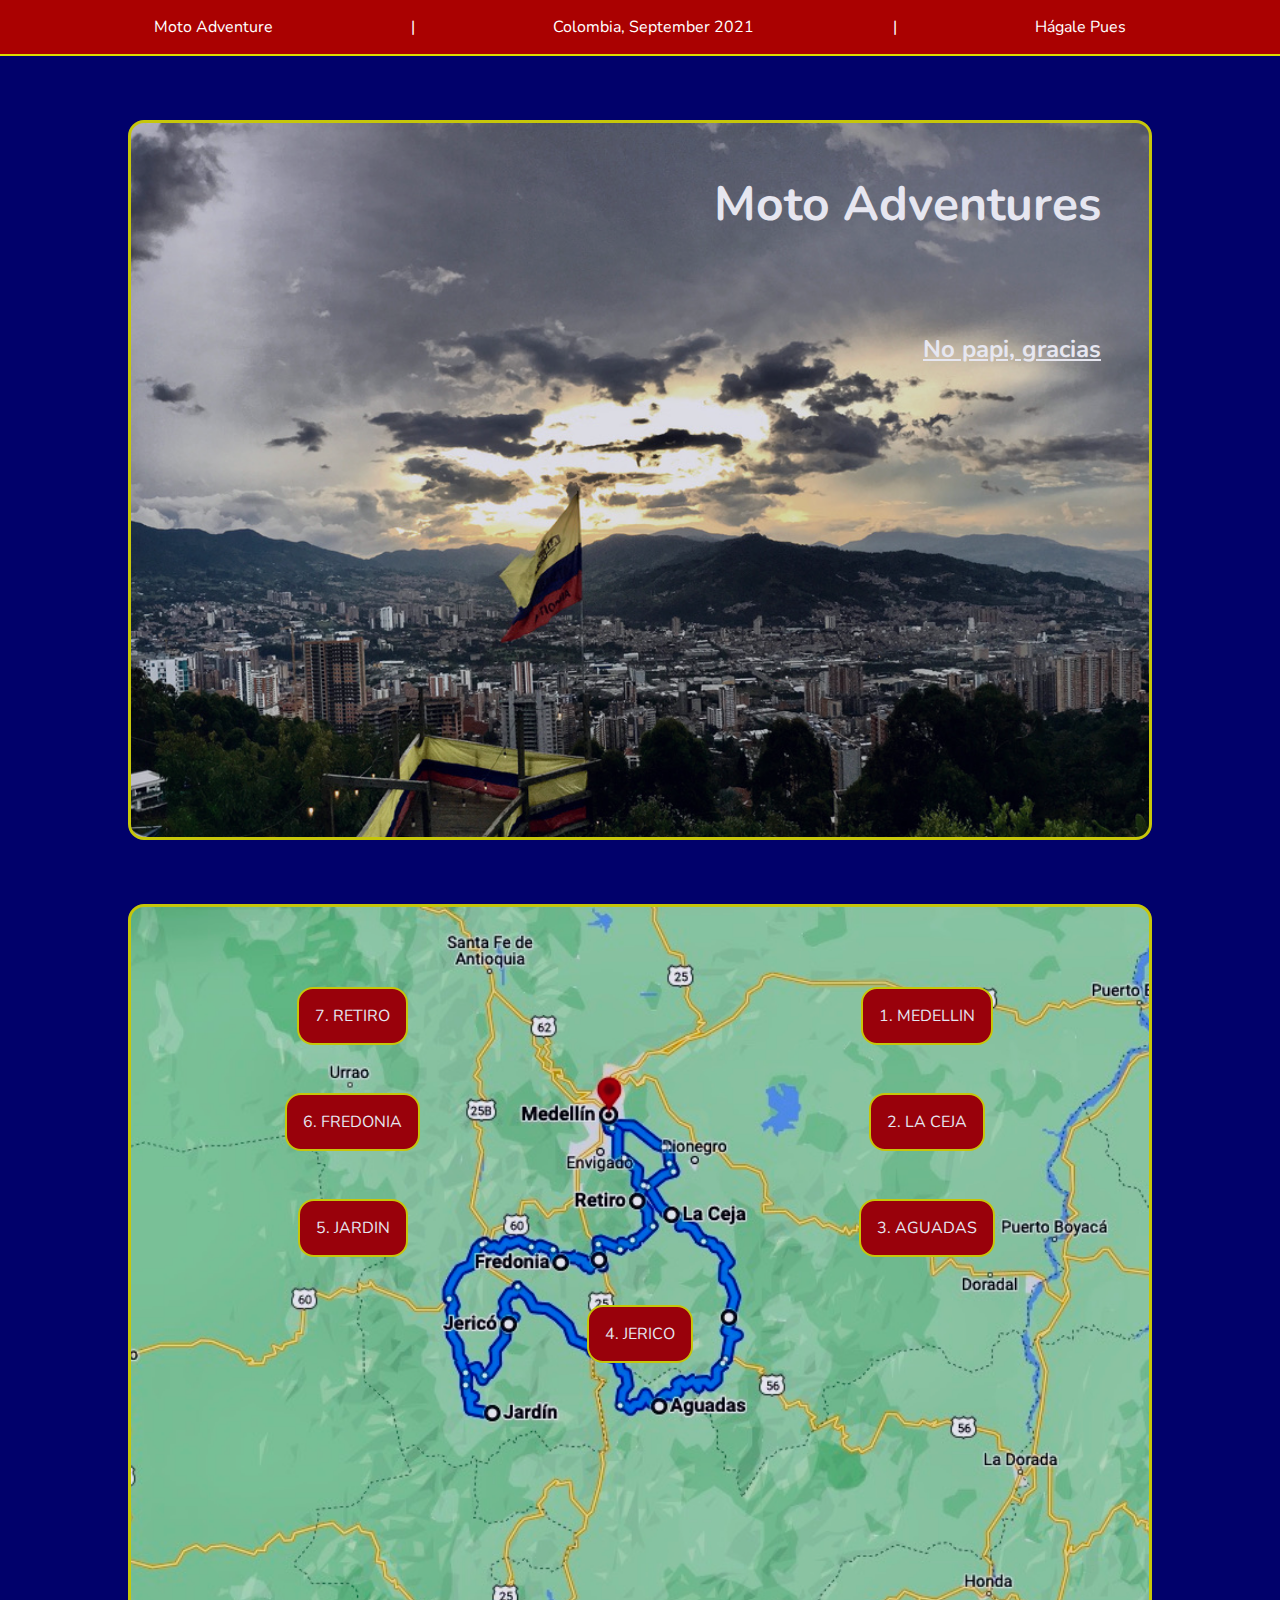
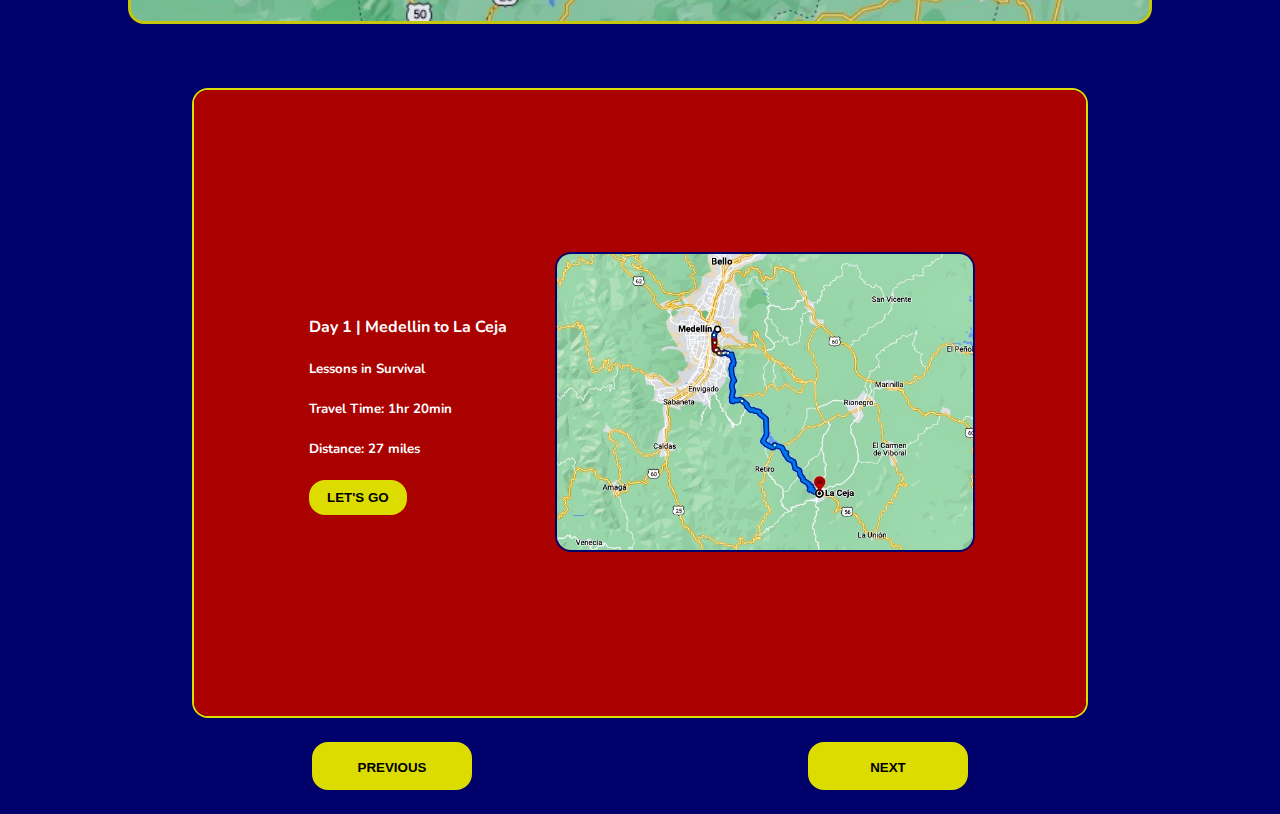
<file: index.html>
<!DOCTYPE html>
<html lang="en">
<head>
    <meta charset="UTF-8">
    <meta http-equiv="X-UA-Compatible" content="IE=edge">
    <meta name="viewport" content="width=device-width, initial-scale=1.0">
    <link rel="stylesheet" href="style.css">
    <title>Moto Adventure</title>
</head>
<body>
    <nav class="navbar">
        <li>Moto Adventure</li>
        <li>|</li>
        <li>Colombia, September 2021</li>
        <li>|</li>
        <li>Hágale Pues</li>
    </nav>
    
    <main class="main">
        <h1 class="title">Moto Adventures</h1>
        <h2 class="papi">No papi, gracias</h2>
    </main>

    <section class="map">
        <div class="grid">
            <a class="one">7. Retiro</a>
            <a class="two">1. Medellin</a>
            <a class="three">6. Fredonia</a>
            <a class="four">2. La Ceja</a>
            <a class="five">5. Jardin</a>
            <a class="six">3. Aguadas</a>
            <a class="seven">4. Jerico</a>
        </div>
    </section>

    <div class="viewport">
        <section class="medellin flex-container">
            <div class="container1">
                <div>
                    <h4>Day 1 | Medellin to La Ceja</h4>
                    <h5>Lessons in Survival</h5>
                    <h5>Travel Time: 1hr 20min</h5>
                    <h5>Distance: 27 miles</h5>
                    <button><a href="medellin.html" target="_blank">Let's Go</a></button>
                </div>
                <div class="image1">
                    <img class="map-photos" src="photo12.jpeg" alt="map">
                </div>
            </div>
            <div class="container1">
                <div class="image1">
                    <img class="map-photos" src="photo13.jpeg" alt="map">
                </div>
                <div>
                    <h4>Day 2 | La Ceja to Aguadas</h4>
                    <h5>Learning to Fly</h5>
                    <h5>Travel Time: 4 hrs</h5>
                    <h5>Distance: 66 miles</h5>
                    <button><a href="aguadas.html" target="_blank">Let's Go</a></button>
                </div>
            </div>
            <div class="container1">
                <div>
                    <h4>Day 3 | Aguadas to Jerico</h4>
                    <h5>Let's ride</h5>
                    <h5>Travel Time: 2hr 24min</h5>
                    <h5>Distance: 57 miles</h5>
                    <button><a href="jerico.html" target="_blank">Let's Go</a></button>
                </div>
                <div class="image1">
                    <img class="map-photos" src="photo14.jpeg" alt="map">
                </div>
            </div>
            <div class="container1">
                <div class="image1">
                    <img class="map-photos" src="photo15.jpeg" alt="map">
                </div>
                <div>
                    <h4>Day 4 | Jerico to Jardin</h4>
                    <h5>Learning to Fall after Papaya Milkshakes</h5>
                    <h5>Travel Time: 2hr 07min</h5>
                    <h5>Distance: 59 miles</h5>
                    <button><a href="jardin.html" target="_blank">Let's Go</a></button>
                </div>
            </div>
            <div class="container1">
                <div>
                    <h4>Day 5 | Jardin to Retiro</h4>
                    <h5>Longest ride of the trip</h5>
                    <h5>Travel Time: 5hr 40min</h5>
                    <h5>Distance: 99.9 miles</h5>
                    <button><a href="retiro.html" target="_blank">Let's Go</a></button>
                </div>
                <div class="image1">
                    <img class="map-photos" src="photo16.jpeg" alt="map">
                </div>
            </div>
            <div class="container1">
                <div class="image1">
                    <img class="map-photos" src="photo17.jpeg" alt="map">
                </div>
                <div>
                    <h4>Day 6 | Retiro to Medellin</h4>
                    <h5>El Cielo</h5>
                    <h5>Travel Time: 54min</h5>
                    <h5>Distance: 22 miles</h5>
                    <button><a href="el_cielo.html" target="_blank">Let's Go</a></button>
                </div>
            </div>
        </section>
    </div>
    <div class="some-buttons">
        <button id="previous">Previous</button>
        <button id="next">Next</button>
    </div>

    <script>
        // DOM Cache for Photo Scroll Index
        const next = document.getElementById('next');
        const previous = document.getElementById('previous');
        const images = document.querySelector('.medellin');
        // PIC SCROLL index
        let current_img = 0;

        next.addEventListener('click', () => {
            if (current_img < images.children.length - 1) {
                current_img++
                images.style.transitionDuration = '0.5s';
                images.style.transform = `translate(-${current_img * 70}vw)`;
                } else {
                    return;
                }
        });

        previous.addEventListener('click', () => {
            if (current_img > 0) {
                current_img--
                images.style.transitionDuration = '0.5s';
                images.style.transform = `translate(-${current_img * 70}vw)`;
                } else {
                    return;
                }
        });
    </script>
</body>
</html>
</file>
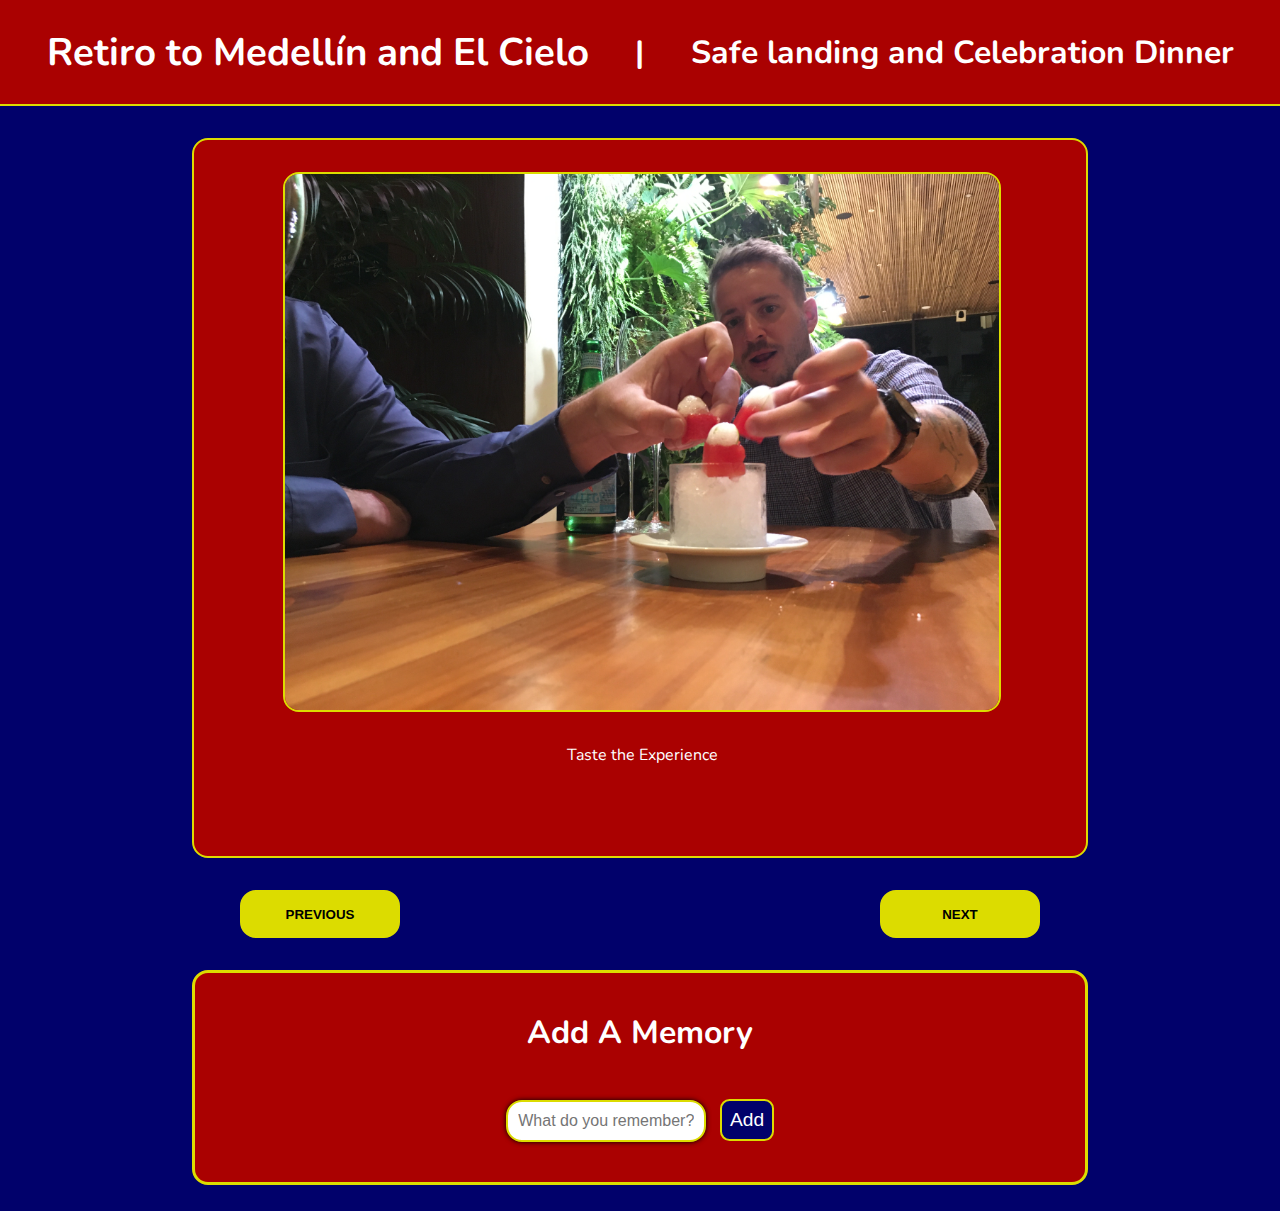
<file: el_cielo.html>
<!DOCTYPE html>
<html lang="en">
<head>
    <meta charset="UTF-8">
    <meta http-equiv="X-UA-Compatible" content="IE=edge">
    <meta name="viewport" content="width=device-width, initial-scale=1.0">
    <link rel="stylesheet" href="style.css">
    <title>Back to Medellin and El Cielo</title>
</head>
<body>
    <div class="nonnav">
        <h1>Retiro to Medellín and El Cielo</h1>
        <h2>|</h2>
        <h2>Safe landing and Celebration Dinner</h2>
    </div>

    <div class="viewport2">
        <section class="photos">
            <div class="box">
                <img src="El-Cielo/foto1.JPG" alt="">
                <p class="caption">Taste the Experience</p>
            </div>
            <div class="box">
                <img src="El-Cielo/foto2.JPG" alt="">
                <p class="caption">Taste the Experience</p>
            </div>
            <div class="box">
                <img src="El-Cielo/foto3.JPG" alt="">
                <p class="caption">Taste the Experience</p>
            </div>
            <div class="box">
                <img src="El-Cielo/foto4.JPG" alt="">
                <p class="caption">Taste the Experience</p>
            </div>
            <div class="box">
                <img src="El-Cielo/foto5.JPG" alt="">
                <p class="caption">Taste the Experience</p>
            </div>
            <div class="box">
                <img src="El-Cielo/foto6.JPG" alt="">
                <p class="caption">Taste the Experience</p>
            </div>
            <div class="box">
                <img src="El-Cielo/foto7.JPG" alt="">
                <p class="caption">Taste the Experience</p>
            </div>
            <div class="box">
                <img src="El-Cielo/foto8.JPG" alt="">
                <p class="caption">Taste the Experience</p>
            </div>
            <div class="box">
                <img src="El-Cielo/foto9.JPG" alt="">
                <p class="caption">Taste the Experience</p>
            </div>
            <div class="box">
                <img src="El-Cielo/foto10.JPG" alt="">
                <p class="caption">Taste the Experience</p>
            </div>
            <div class="box">
                <img src="El-Cielo/foto11.JPG" alt="">
                <p class="caption">Taste the Experience</p>
            </div>
            <div class="box">
                <img src="El-Cielo/foto12.JPG" alt="">
                <p class="caption">Taste the Experience</p>
            </div>
            <div class="box">
                <img src="El-Cielo/foto13.JPG" alt="">
                <p class="caption">Taste the Experience</p>
            </div>

            
        </section>
    </div>

    <div class="some-buttons2">
        <button id="previous">Previous</button>
        <button id="next">Next</button>
    </div>

    <!-- ADD A MEMORY SECION -->

    <div class="container">

        <h1>Add A Memory</h1>

        <form class="form5">
            <input type="text" class="todo-input5" placeholder="What do you remember?">
            <button type="submit" class="add-button">Add</button>
        </form>
    
    </div> 
    <div class="list-container">  
        <ul class="todo-items5">
            
        </ul>
    </div>

    <script>
        // DOM FOR PICTURE SCROLL pages
        const photos = document.querySelector('.photos');
        const next = document.getElementById('next');
        const previous = document.getElementById('previous');
        // DOM for memory el cielo
        const todoForm5 = document.querySelector('.form5');         
        const todoInput5 = document.querySelector('.todo-input5');        
        const todoItemsList5 = document.querySelector('.todo-items5');
        // PICTURE SCROLL pages
        next.addEventListener('click', () => {
                if (current_img < photos.children.length - 1) {
                    current_img++
                    photos.style.transitionDuration = '0.5s';
                    photos.style.transform = `translate(-${current_img * 70}vw)`;
                    } else {
                        return;
                    }
            });

            previous.addEventListener('click', () => {
                if (current_img > 0) {
                    current_img--
                    photos.style.transitionDuration = '0.5s';
                    photos.style.transform = `translate(-${current_img * 70}vw)`;
                    } else {
                        return;
                    }
            });
        //  ADD MEMORY EL CIELO
        let todos5 = [];   // array for ToDo's

        // event listener for form 
        todoForm5.addEventListener('submit', function(event) {
            event.preventDefault();     //prevent page from reloading when submitting form
            addTodo(todoInput5.value);   // call addTodo function with input box value
        });

        // add ToDo function 
        function addTodo(item) {
            if (item !== '') {          // if input is not empty
                const todo = {          // takes input and creates object(JSON syntax!)
                    id: Date.now(),
                    name: item, 
                    completed: false
            };
                todos5.push(todo);           //add item to array
                addToLocalStorage(todos5)    // stores and then run the render function 
                todoInput5.value = '';       // clears text box
            }
        };

        function renderTodos(todos5) {               // renders to the <ul> takes the array as arguments
            todoItemsList5.innerHTML = '';           // clears the <ul> 
            todos5.forEach(function(item) {          // loops through array   
                const checked = item.completed ? 'checked' : null;      // checks if item is completed
                const li = document.createElement('li');                // create <li>
                li.setAttribute('class', 'item');                       // set li class "item"
                li.setAttribute('data-key', item.id);                 // set data-key to item id
                if (item.completed === true) {                          // line through completed
                    li.classList.add('checked');
                }                                                       // assign text to <li>
                li.innerHTML = `<input type="checkbox" class="checkbox" ${checked}>  
                ${item.name}
                <button class="delete-button">X</button>`;
                todoItemsList5.append(li);                               // assign <li> to <ul>
            });
        }    

        function addToLocalStorage(todos5) {                             // add to localStorage w/ arrays as arguments
            localStorage.setItem('todos5', JSON.stringify(todos5));       // convert array to JSON string (key = 'todos'/value=array)
            renderTodos(todos5);                                         // runs entire render function after saving to localStorage to show changes
        }

        function getFromLocalStorage() {                                // function to get storage
            const reference = localStorage.getItem('todos5');            // variable for items
            if (reference) {                                            // if exists
                todos5 = JSON.parse(reference);                          // array = parse the storage
                renderTodos(todos5);                                     // run the render function to show them
            } 
        }

        function toggle(id) {                                       // toggle to complete or not complete  
            todos5.forEach(function(item) {                          // loop takes each item as argument  
                if (item.id == id) {                                // if item id matches
                    item.completed = !item.completed;               // item.completed = false
                }                                                   // us == not === cause of different types
            })
            addToLocalStorage(todos5);                           // update list function
        }

        function deleteTodo(id) {                                   // delete a todo
            todos5 = todos5.filter(function(item) {                   // filter() array, takes each item as argument
                return item.id != id;                               // filters out <li> with id and updates array
            });                                                     // return item.id == false ... makes new array of item.id false
                addToLocalStorage(todos5)                            // update list function
        }

        getFromLocalStorage();                                              // initialize function to get storage and show 

        todoItemsList5.addEventListener('click', function(event) {           // function listen to delete and check 'clicks'
            if (event.target.type === 'checkbox') {                                          // if click is checkbox 
                toggle(event.target.parentElement.getAttribute('data-key'));                 // toggle the state
            }
            if (event.target.classList.contains('delete-button')) {                          // if click is delete
                deleteTodo(event.target.parentElement.getAttribute('data-key'));  // (get id from data-key attributes value                   
            }                                                                     // of parent <li> where the delte-button 
        });
    </script>
</body>
</html>
</file>
<file: style.css>
@import url('https://fonts.googleapis.com/css2?family=Nunito&family=Public+Sans:wght@300;400&family=Roboto+Mono&display=swap');

* {
    box-sizing: border-box;
}

body {
    width: 100vw;
    margin: 0;
    padding: 0;
    font-family: 'nunito', sans-serif;
    background-color: rgb(1, 1, 107);
}

/* NAVBAR */

.navbar {
    display: flex;
    justify-content: space-evenly;
    align-items: center;
    padding: 1rem;
    color: white;
    background-color: rgb(170, 1, 1);
    border-bottom: 2px solid rgb(220, 220, 0);
}

.navbar li {
    list-style: none;   
}

.navbar li a {
    text-decoration: none;
    color: white;
}

.navbar li a:hover {
    color: rgb(220, 220, 0);;
    text-decoration: overline;
}

/* TITLE AND PICTURE */

.main {
    margin: 4rem auto;
    width: 80vw;
    height: 80vh;
    background-image: url(./11D4843C-CE0E-4137-A11C-19CECE8DEDF1_1_105_c.jpeg);
    background-position: center center;
    background-size: cover;
    background-repeat: no-repeat;
    opacity: 0.9;
    border: 3px solid rgb(220, 220, 0);
    border-radius: 1rem;
    
}

.main .title {
    color: white; 
    font-size: 3rem;
    margin-top: 0;
    padding: 3rem;
    text-align: right;
    opacity: 1;
}

.main .papi {
    color: white;
    text-align: right;
    padding: 1rem 3rem;
    opacity: 1;
    text-decoration: underline;
}

/* BIG MAP */

.map {
    background-image: url(./homepage.jpeg);
    width: 80vw;
    height: 80vh;
    background-position: center center;
    background-size: cover;
    background-repeat: no-repeat;
    opacity: 0.9;
    margin: 4rem auto;
    border: 3px solid rgb(220, 220, 0);
    border-radius: 1rem;
}

.grid {
    display: grid; 
    grid-template-columns: 1fr 1fr 1fr;
    grid-template-areas: 
    'one two three'
    'four five six'
    'seven eight nine'
    'ten eleven twelve';
    justify-items: center;
    align-items: center;
    padding-top: 5rem;
    grid-gap: 3rem;
    width: 80%;
    margin: 0 auto;
}

.grid a {
    text-decoration: none;
    text-transform: uppercase;
    color: white;
    background-color: rgb(170, 1, 1);
    padding: 1rem;
    border: 2px solid rgb(220, 220, 0);
    border-radius: 1rem;
}

.grid a:hover {
    cursor:default;
    background-color: rgb(1, 1, 107);
    border-radius: 2rem;
    transition: all ease-in-out 400ms;
}

.one {
    grid-area: one;
}

.two {
    grid-area: three;
}

.three {
    grid-area: four;
}

.four {
    grid-area: six;
}

.five {
    grid-area: seven;
}

.six {
    grid-area: nine;
}

.seven {
    grid-area: eleven;
}

/* Seperate Maps */

.medellin {
    width: 70vw;
    height: 70vh;
    margin: 0 auto;
    background-color: rgb(170, 1, 1);
}

.container1 {
    display: flex;
    justify-content: center;
    align-items: center;
    color: white;
    gap: 3rem;
}

.map-photos {
    width: 420px;
    height: 300px;
    border-radius: 1rem;
    border: 2px solid rgb(1, 1, 107);
}

.medellin button {
    padding: .5rem 1rem;
    background-color: rgb(220, 220, 0);
    border: 2px solid rgb(220, 220, 0);
    border-radius: 1rem;
    text-transform: uppercase;
}

.medellin button a {
    text-decoration: none;
    color: black; 
    font-weight: bold;
}

.medellin button a:hover {
    color: white; 
}

.medellin button:hover {
    cursor: pointer;
    background-color: rgb(1, 1, 107);
    transition: all ease-in-out 300ms;
}

/* Index Page View-Port Changes */

.some-buttons {
  display: flex;
  justify-content: space-evenly;
  align-items: center;
}

.some-buttons button {
  padding: 1rem;
  width: 10rem;
  height: 3rem;
  margin: 1.5rem ;
  background-color: rgb(220, 220, 0);
  text-transform: uppercase;
  font-weight: bold;
  border: 2px solid rgb(220, 220, 0);
  border-radius: 1rem;
}

.some-buttons button:hover {
  cursor: pointer;
  background-color: rgb(170, 1, 1);
}

.flex-container {
  display: flex;
  flex-direction: row;
  width: fit-content;
}

.viewport {
  width: 70vw;
  height: 70vh;
  overflow: hidden;
  margin: 0 auto;
  background-color: rgb(170, 1, 1);
  border: 2px solid rgb(220, 220, 0);
  border-radius: 1rem;
}

.viewport .container1 {
  width: 70vw;
  height: 70vh;
  margin: 0 auto;
}

/* Medellin Page */

.nonnav {
    display: flex;
    justify-content: space-evenly;
    align-items: center;
    background-color: rgb(170, 1, 1);
    color: white;
    border-bottom: 2px solid rgb(220, 220, 0);
}

.nonnav h1 {
    font-size: 3vw;
}

.nonnav h2 {
    font-size: 2.5vw;
}

.viewport2 {
    width: 70vw;
    height: 80vh;
    overflow: hidden;
    margin: 2rem auto;
    background-color: rgb(170, 1, 1);
    border: 2px solid rgb(220, 220, 0);
    border-radius: 1rem;
}

.photos {
    display: flex;
    flex-direction: row;
    width: fit-content;
}

.box {
    width: 70vw;
    height: 70vh;
    margin: 0 auto;
}


.photos img {
    max-width: 60vw;
    max-height: 60vh;
    display: block;
    border: 2px solid rgb(220, 220, 0);
    border-radius: 1rem;
    margin: 2rem auto;
}

.caption {
    display: block;
    color: white; 
    margin: 1rem;
    text-align: center;
}

.some-buttons2 {
    display: flex;
    justify-content: space-evenly;
    align-items: center;
}

.some-buttons2 button {
    padding: .5rem;
    width: 10rem;
    height: 3rem;
    margin: 0 auto 2rem;
    background-color: rgb(220, 220, 0);
    text-transform: uppercase;
    font-weight: bold;
    border: 2px solid rgb(220, 220, 0);
    border-radius: 1rem;
}

.some-buttons2 button:hover {
    cursor: pointer;
    background-color: rgb(170, 1, 1);
}

/* Media Qs */

@media screen and (max-width: 800px) {
    .container1 {
        flex-direction: column;
    }

    .medellin {
        max-height: 100vh;
    }

    .grid {
        grid-gap: 4rem;
    }
    .grid a {
        padding: .5rem;
        font-size: .8rem;
    }

    /* INDEX PAGE VIEWPORT */
    .viewport {
      width: 70vw;
    }

    .viewport .container1 {
      width: 70vw;
    }

    .map-photos {
      width: 300px;
      height: 180px;
    }

    .container1 {
      line-height: .5;
      gap: .5rem
  }
}


@media screen and (max-width: 600px) {
    .grid {
        grid-gap: 3rem;
        margin-left: 15px;
    }
}

/* Add a Memory Medellin*/
  
  .container {
    display: flex;
    flex-direction: column;
    align-items: center;
    justify-content: center;
    padding: 1rem;
    background-color: rgb(170, 1, 1);
    margin: 0 auto;
    width: 70vw; 
    border: 3px solid rgb(220, 220, 0);
    border-radius: 1em;
  }
  
  h1 {
    color: #fff;
    font-size: 2rem;
  }

  .form, .form6 {
    padding: 1.5em;
  }
  
  .todo-input, .todo-input6 {
    width: 200px;
    border: 2px solid rgb(220, 220, 0);
    box-shadow: 0 0 5px 0;
    outline: none;
    border-radius: 1em;
    padding: 10px;
    margin-right: 10px;
    font-size: 1rem;
  }
  
  .add-button {
    background-color: rgb(1, 1, 107);
    color: #fff;
    border: 2px solid rgb(220, 220, 0);
    outline: none;
    border-radius: .5em;
    padding: .4em;
    font-size: 1.2em;
  }

  button:hover {
    cursor: pointer;
    background-color: rgb(1, 1, 107);
  }
  
  .list-container {
    margin: 2vw 10vw;
  }

  .todo-items, .todo-items6 {
    list-style: none;
  }
  
  .item {
    background-color: rgb(170, 1, 1);
    color: white;
    padding: .6em;
    font-size: 1.1rem;
    border: 2px solid rgb(220, 220, 0);
    border-radius: 1em;
    margin-top: 1rem;

  }
  
  .item:first-child {
    border-top-left-radius: .35em;
    border-top-right-radius: .35em;
  }
  
  .item:last-child {
    border-bottom-left-radius: .35em;
    border-bottom-right-radius: .35em;
  }
  
  .checkbox {
    margin-right: 10px;
  }
  
  .delete-button {
    float: right;
    background-color: rgb(1, 1, 107);
    border: none;
    outline: none;
    border-radius: .3em;
    padding: 2px 5px;
    margin-left: 10px;
    font-size: 1.1rem;
    font-weight: 550;
    color: white;
  }
  
  .checked { 
    text-decoration: line-through;
  }

  /* ADD MEMORY AGUADAS */

  .container {
    display: flex;
    flex-direction: column;
    align-items: center;
    justify-content: center;
    padding: 1rem;
    background-color: rgb(170, 1, 1);
    margin: 0 auto;
    width: 70vw; 
    border: 3px solid rgb(220, 220, 0);
    border-radius: 1em;
  }
  
  h1 {
    color: #fff;
    font-size: 2rem;
  }

  .form1 {
    padding: 1.5em;
  }
  
  .todo-input1 {
    width: 200px;
    border: 2px solid rgb(220, 220, 0);
    box-shadow: 0 0 5px 0;
    outline: none;
    border-radius: 1em;
    padding: 10px;
    margin-right: 10px;
    font-size: 1rem;
  }
  
  .add-button {
    background-color: rgb(1, 1, 107);
    color: #fff;
    border: 2px solid rgb(220, 220, 0);
    outline: none;
    border-radius: .5em;
    padding: .4em;
    font-size: 1.2em;
  }

  button:hover {
    cursor: pointer;
    background-color: rgb(1, 1, 107);
  }
  
  .list-container {
    margin: 2vw 10vw;
  }

  .todo-items1 {
    list-style: none;
  }
  
  .item {
    background-color: rgb(170, 1, 1);
    color: white;
    padding: .6em;
    font-size: 1.1rem;
    border: 2px solid rgb(220, 220, 0);
    border-radius: 1em;
    margin-top: 1rem;

  }
  
  .item:first-child {
    border-top-left-radius: .35em;
    border-top-right-radius: .35em;
  }
  
  .item:last-child {
    border-bottom-left-radius: .35em;
    border-bottom-right-radius: .35em;
  }
  
  .checkbox {
    margin-right: 10px;
  }
  
  .delete-button {
    float: right;
    background-color: rgb(1, 1, 107);
    border: none;
    outline: none;
    border-radius: .3em;
    padding: 2px 5px;
    margin-left: 10px;
    font-size: 1.1rem;
    font-weight: 550;
    color: white;
  }
  
  .checked { 
    text-decoration: line-through;
  }

  /* Jerico Add Memory */

  .todo-items2 {
    list-style: none;
  }

  .todo-input2 {
    width: 200px;
    border: 2px solid rgb(220, 220, 0);
    box-shadow: 0 0 5px 0;
    outline: none;
    border-radius: 1em;
    padding: 10px;
    margin-right: 10px;
    font-size: 1rem;
  }

  .form2 {
    padding: 1.5em;
  }

    /* Jardin Add Memory */

    .todo-items3 {
      list-style: none;
    }
  
    .todo-input3 {
      width: 200px;
      border: 2px solid rgb(220, 220, 0);
      box-shadow: 0 0 5px 0;
      outline: none;
      border-radius: 1em;
      padding: 10px;
      margin-right: 10px;
      font-size: 1rem;
    }
  
    .form3 {
      padding: 1.5em;
    }

    /* Retiro Add Memory */

    .todo-items4 {
      list-style: none;
    }
  
    .todo-input4 {
      width: 200px;
      border: 2px solid rgb(220, 220, 0);
      box-shadow: 0 0 5px 0;
      outline: none;
      border-radius: 1em;
      padding: 10px;
      margin-right: 10px;
      font-size: 1rem;
    }
  
    .form4 {
      padding: 1.5em;
    }

        /* el_cielo Add Memory */

        .todo-items5 {
          list-style: none;
        }
      
        .todo-input5 {
          width: 200px;
          border: 2px solid rgb(220, 220, 0);
          box-shadow: 0 0 5px 0;
          outline: none;
          border-radius: 1em;
          padding: 10px;
          margin-right: 10px;
          font-size: 1rem;
        }
      
        .form5 {
          padding: 1.5em;
        }
</file>
